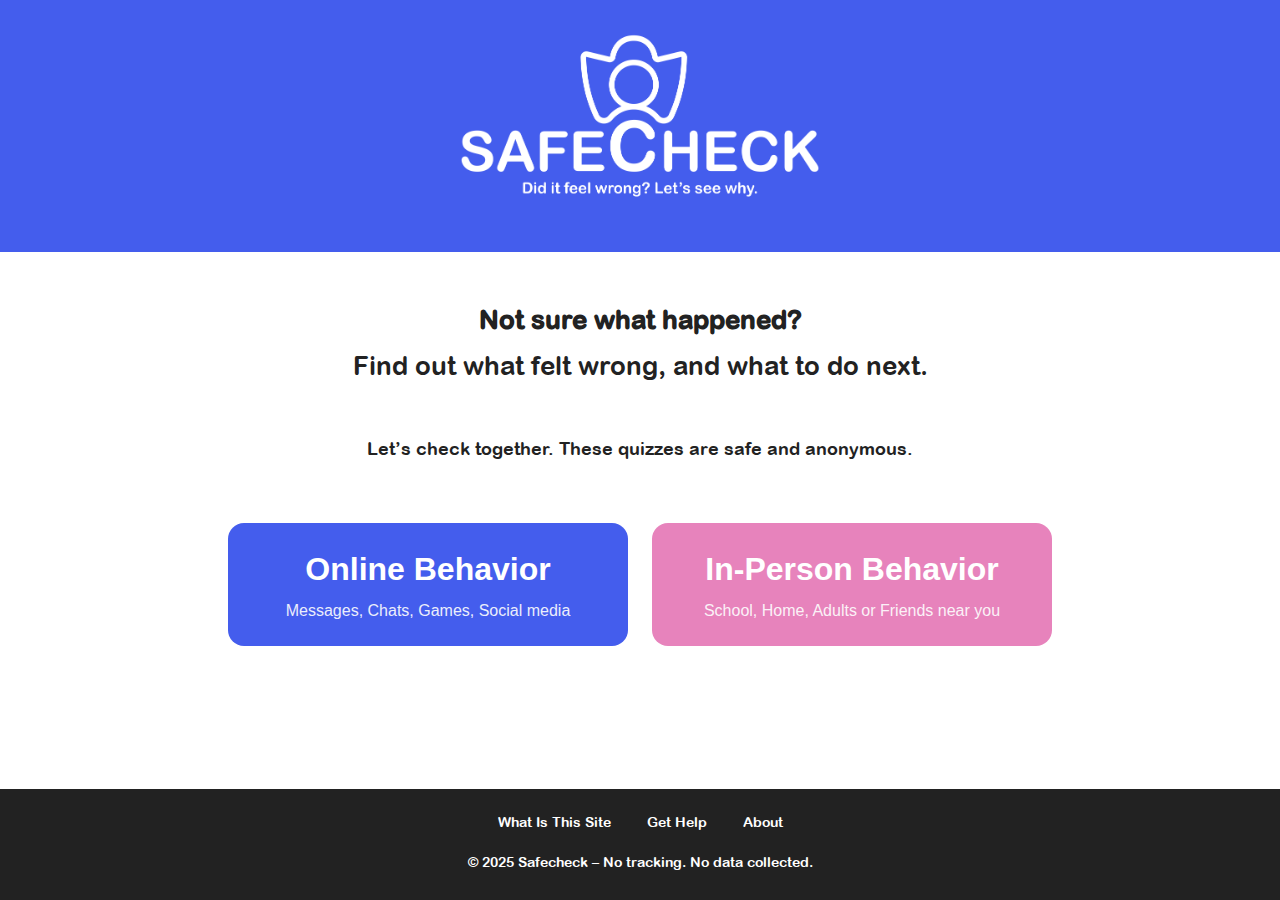
<file: index.html>
<!DOCTYPE html>
<html lang="en">
<head>
  <meta charset="UTF-8" />
  <meta name="viewport" content="width=device-width, initial-scale=1.0"/>
  <title>Safecheck</title>
  <link rel="stylesheet" href="CSS/style.css" />
</head>
<body>
  <header class="site-header">
    <a href="index.html" class="logo-container"><img src="assets/images/logo/logo_white.png" alt="Safecheck Logo" class="logo" /></a>
  </header>

    <main class="home-content">
    <section class="quiz-intro">
        <h2>Not sure what happened?</h2>
        <h1 class="tagline">Find out what felt wrong, and what to do next.</h1>
        <p>Let’s check together. These quizzes are safe and anonymous.</p>
    </section>

    <section class="quiz-buttons focus">
        <button onclick="startQuiz('online')" class="quiz-btn blue">
        Online Behavior  
        <span class="quiz-desc">Messages, Chats, Games, Social media</span>
        </button>

        <button onclick="startQuiz('irl')" class="quiz-btn pink">
        In-Person Behavior  
        <span class="quiz-desc">School, Home, Adults or Friends near you</span>
        </button>
    </section>
  </main>

  <footer class="site-footer">
      <nav class="main-nav">
        <a href="info.html">What Is This Site</a>
        <a href="help.html">Get Help</a>
        <a href="about.html">About</a>
      </nav>
    <p class="copyright">© 2025 Safecheck – No tracking. No data collected.</p>
  </footer>


    <script>
        function startQuiz(type) {
            window.location.href = `quizz.html?quiz=${type}`;
        }
    </script>
  <script src="JS/script.js"></script>
</body>
</html>
</file>
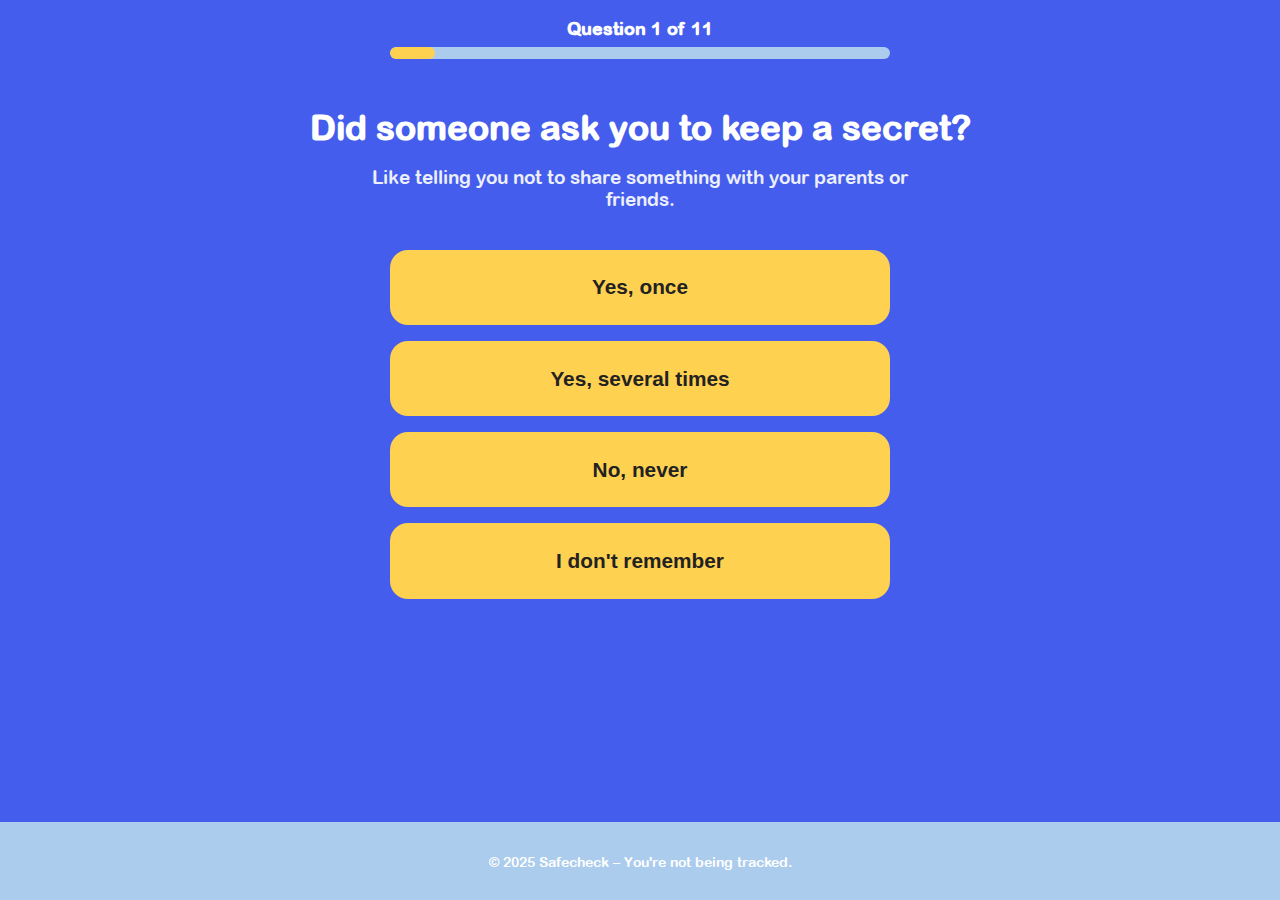
<file: quizz.html>
<!DOCTYPE html>
<html lang="en">
<head>
  <meta charset="UTF-8" />
  <meta name="viewport" content="width=device-width, initial-scale=1.0" />
  <title>Safecheck Quiz</title>
  <link rel="stylesheet" href="CSS/style.css" />
</head>
<body class="quiz-body">

  <main id="quiz-container"> <!-- This was missing -->
    <div id="quiz-status">
      <p id="question-count">Question 1 of 10</p>
      <div id="progress-bar">
        <div id="progress-fill"></div>
      </div>
    </div>

    <div id="question-box">
      <h2>Did someone ask you to keep a secret?</h2>
      <p>Like telling you not to share something with your parents or friends?</p>

      <button class="answer-btn">Yes</button>
      <button class="answer-btn">Not really / I’m not sure</button>
      <button class="answer-btn">No</button>
    </div>
  </main>

  <footer class="quiz-footer">
    <p class="copyright">© 2025 Safecheck – You're not being tracked.</p>
  </footer>

  <script src="JS/script.js"></script>
</body>

</html>
</file>
<file: CSS/style.css>
:root {
  --blue: #445ded;
  --pink: #e783bc;
  --dark-blue: #3028ad;
  --dark-pink: #a94366;
  --light-blue: #abcced;
  --light-pink: #ffb8da;
  --yellow: #ffd151 ;
  --text: #222;
  --bg: #fff;
}

@font-face {
  font-family: 'Arial Rounded';
  src: url('../assets/fonts/ARLRDBD.TTF') format('truetype');
  font-weight: normal;
  font-style: normal;
}

body {
  font-family: 'Arial Rounded';
  margin: 0;
  padding: 0;
  background-color: var(--bg);
  color: var(--text);
  display: flex;
  flex-direction: column;
  min-height: 100vh;
}

.site-header {
  background: var(--blue);
  color: white;
  padding: 2rem 1rem;
  text-align: center;
}

.logo {
  max-width: 360px;
  margin-bottom: 1rem;
  transition: transform 0.3s ease;
}

.logo:hover {
  transform: scale(1.08);
}

.tagline {
  font-size: 1.6rem;
  font-weight: 400;
}

.home-content {
  flex: 1;
  padding: 2rem;
  text-align: center;
}

.quiz-buttons {
  display: flex;
  justify-content: center;
  gap: 1.5rem;
  flex-wrap: wrap;
}

.quiz-btn {
  width: 90%;
  max-width: 400px;
  font-size: 2rem;
  font-weight: 600;
  text-decoration: none;
  padding: 1.5rem 2rem;
  color: white;
  border-radius: 16px;
  position: relative;
  text-align: center;
  line-height: 1.4;
  cursor: pointer;
  transition: transform 0.2s ease, background-position 0.5s ease;
  background-size: 200% 100%;
  background-position: right;
  background-repeat: no-repeat;
}


.quiz-buttons.focus {
  display: flex;
  flex-direction: row;
  align-items: center;
  gap: 1.5rem;
}


.quiz-btn.blue {
  border: none;
  background-image: linear-gradient(to right, var(--light-blue) 50%, var(--blue) 50%);
}

.quiz-btn.pink {
  border: none;
  background-image: linear-gradient(to right, var(--light-pink) 50%, var(--pink) 50%);
}

.quiz-btn:hover {
  transform: scale(1.05);
  background-position: left;
}
.main-nav a {
  display: inline-block;
  margin: 0.5rem 1rem;
  text-decoration: none;
  color: var(--bg);
  font-weight: 500;
}

.site-footer {
  background: var(--text);
  padding: 1rem;
  text-align: center;
  font-size: 0.9rem;
}

.copyright {
    color: var(--bg);
}

.quiz-desc {
  display: block;
  font-size: 1rem;
  font-weight: 400;
  margin-top: 0.5rem;
  color: #fefefe;
  opacity: 0.9;
}

.quiz-intro {
  margin-bottom: 1.5rem;
}

.quiz-intro h2 {
  font-size: 1.6rem;
  margin-bottom: 0.5rem;
}

.quiz-intro p {
  font-size: 1.1rem;
  padding: 2.5rem;
}

.info-card.white {
  background-color: var(--bg);
  color: var(--text);
  display: block; /* change from flex to block */
  text-align: center;
  padding: 3rem 2rem;
  margin: 2rem auto;
  max-width: 650px;
  border-radius: 24px;
}



.info-card.white .info-text h2 {
  color: var(--blue);
}

.info-card {
  display: flex;
  justify-content: space-between;
  align-items: center;
  background-color: var(--light-blue);
  border-radius: 24px;
  padding: 2rem;
  margin: 2rem auto;
  max-width: 900px;
  flex-wrap: wrap;
  gap: 1rem;
}

.info-card.blue {
  background-color: var(--blue);
  color: white;
}

.info-text {
  flex: 1 1 300px;
  display: flex;
  flex-direction: column;
  justify-content: center;
}

.info-text h2 {
  font-size: 1.6rem;
  color: var(--yellow);
  margin-bottom: 0.5rem;
}

.info-text p {
  font-size: 1.1rem;
  line-height: 1.6;
}

.info-image {
  flex: 0 1 240px;
  display: flex;
  justify-content: center;
  align-items: center;
}

.info-image img {
  max-width: 100%;
  border-radius: 12px;
}

.aboutButton {
    margin-bottom: 4.5rem;
}





/*--- QUIZZ PAGE ---*/

.quiz-body {
  background-color: var(--blue);
  color: white;
  display: flex;
  flex-direction: column;
  justify-content: space-between;
  min-height: 100vh;
}

#quiz-container {
  flex: 1;
  max-width: 800px;
  margin: 0 auto;
}

#question-box {
  text-align: center;
  margin-top: 3rem;
}

#question-box h2 {
  font-size: 2.2rem;
  margin-bottom: 1rem;
  font-weight: 700;
}

#question-box p {
  font-size: 1.2rem;
  opacity: 0.9;
  margin-bottom: 2.5rem;
  max-width: 600px;
  margin-left: auto;
  margin-right: auto;
}

.answer-btn {
  display: block;
  width: 100%;
  max-width: 500px;
  margin: 1rem auto;
  padding: 1.6rem 1.2rem;
  font-size: 1.3rem;
  font-weight: bold;
  color: var(--text);
  border: none;
  border-radius: 18px;
  background-color: #ffd151;
  cursor: pointer;
  transition: transform 0.2s ease;
}

.answer-btn:hover {
  transform: scale(1.03);
}

.answer-btn[data-color="blue"] {
  background-color: var(--blue);
}

.answer-btn[data-color="pink"] {
  background-color: var(--pink);
}

.answer-btn[data-color="yellow"] {
  background-color: #ffd151;
}

.quiz-footer {
  text-align: center;
  padding: 1rem 0;
  background-color: var(--light-blue);
  font-size: 0.9rem;
}

#quiz-status {
  text-align: center;
  margin-bottom: 2rem;
}

#question-count {
  font-size: 1.1rem;
  margin-bottom: 0.5rem;
  font-weight: 600;
}

#progress-bar {
  width: 100%;
  max-width: 500px;
  height: 12px;
  margin: 0 auto;
  background-color: var(--light-blue);
  border-radius: 12px;
  overflow: hidden;
}

#progress-fill {
  height: 100%;
  width: 0%;
  background-color: #ffd151;
  border-radius: 12px;
  transition: width 0.3s ease;
}

.result-card {
  background-color: var(--light-blue);
  color: var(--text);
  border-radius: 18px;
  padding: 2rem;
  margin: 2rem auto;
  max-width: 700px;
  text-align: left;
  box-shadow: 0 4px 12px rgba(0, 0, 0, 0.05);
}

.result-card h3 {
  font-size: 1.5rem;
  margin-bottom: 1rem;
  color: var(--dark-blue);
}

.result-card p {
  font-size: 1.1rem;
  line-height: 1.6;
  margin-bottom: 1rem;
}

.result-card ul {
  padding-left: 1.2rem;
  margin-top: 0.5rem;
  list-style-type: disc;
}

.result-card li {
  font-size: 1rem;
  margin-bottom: 0.6rem;
}

.result-button {
  display: block;
  margin: 3rem auto 3rem;
  padding: 1.5rem 2.5rem;
  background-color: var(--yellow);
  color: var(--text);
  font-size: 1.4rem;
  font-weight: bold;
  border: none;
  border-radius: 16px;
  text-align: center;
  text-decoration: none;
  cursor: pointer;
  transition: transform 0.2s ease, background-color 0.2s ease;
  max-width: 90%;
  box-shadow: 0 4px 10px rgba(0, 0, 0, 0.1);
}

.result-button:hover {
  transform: scale(1.05);
  background-color: #e6bd2f;
}
</file>
